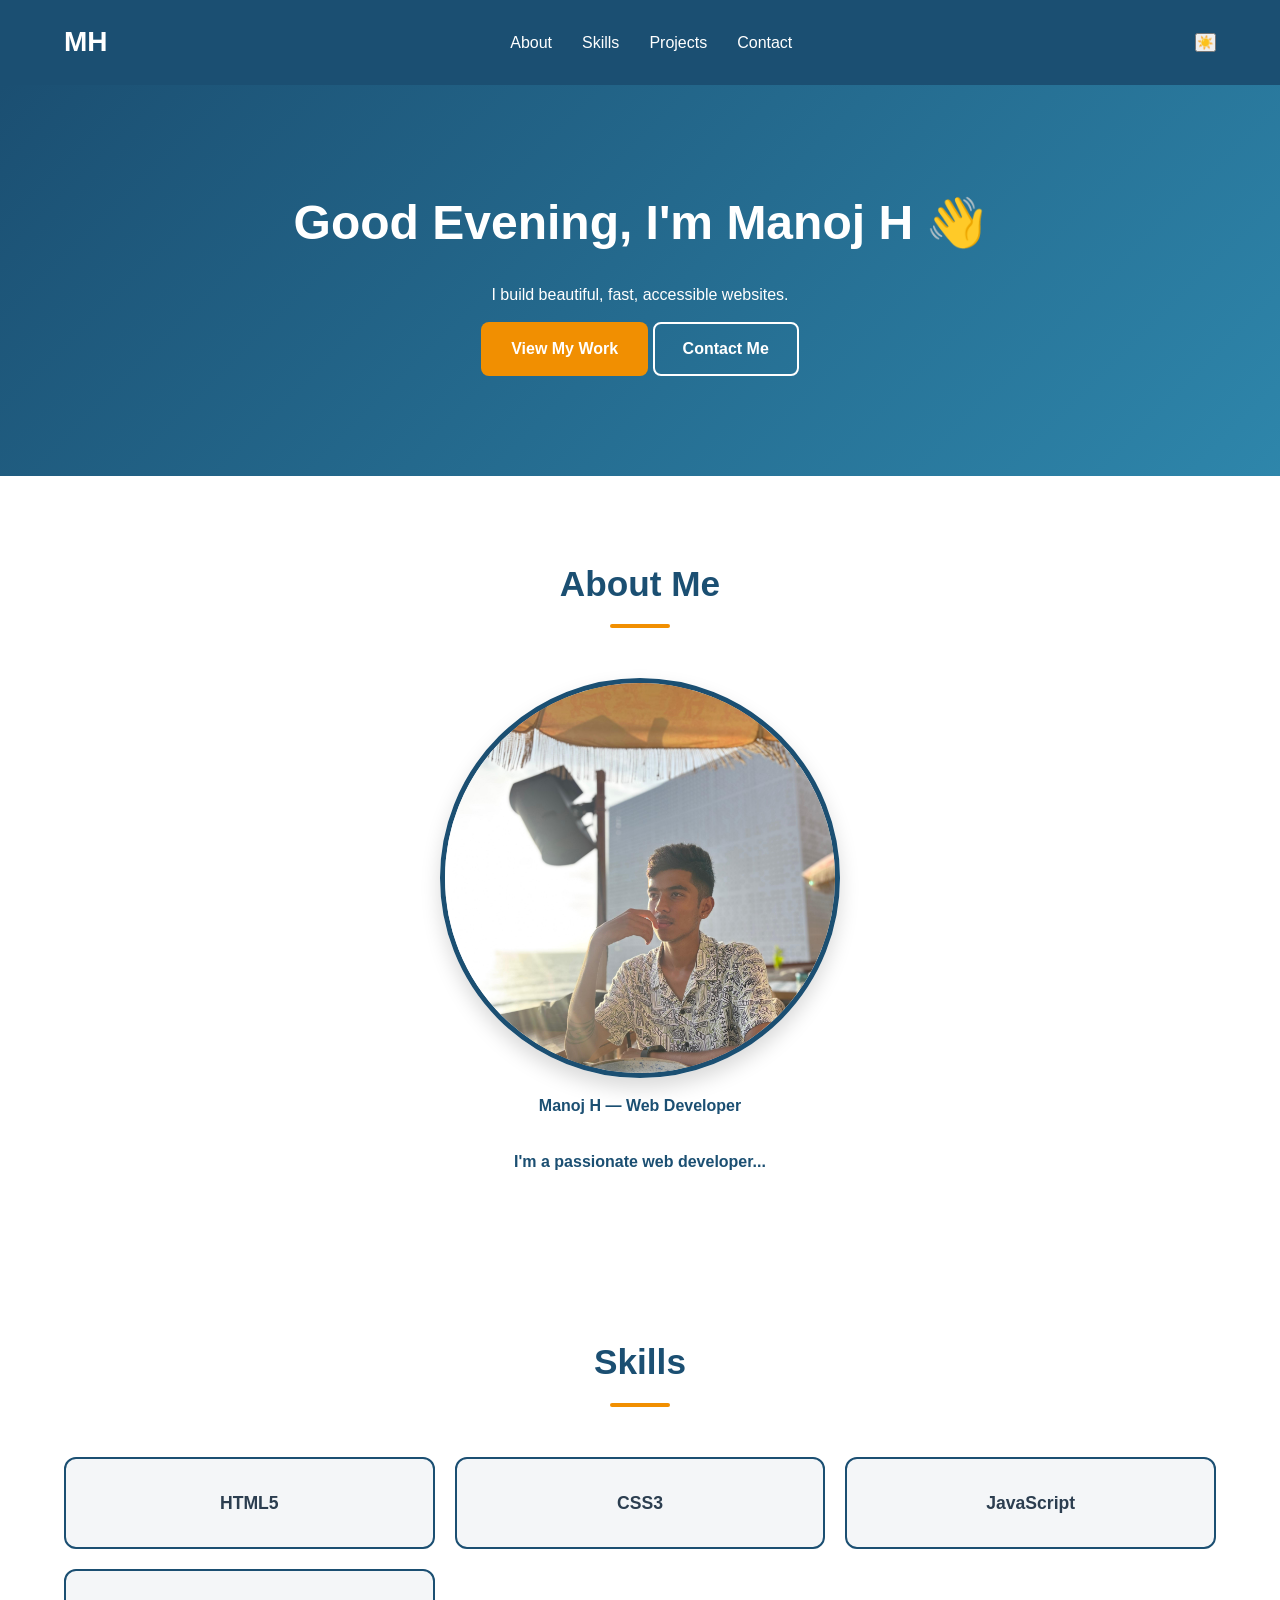
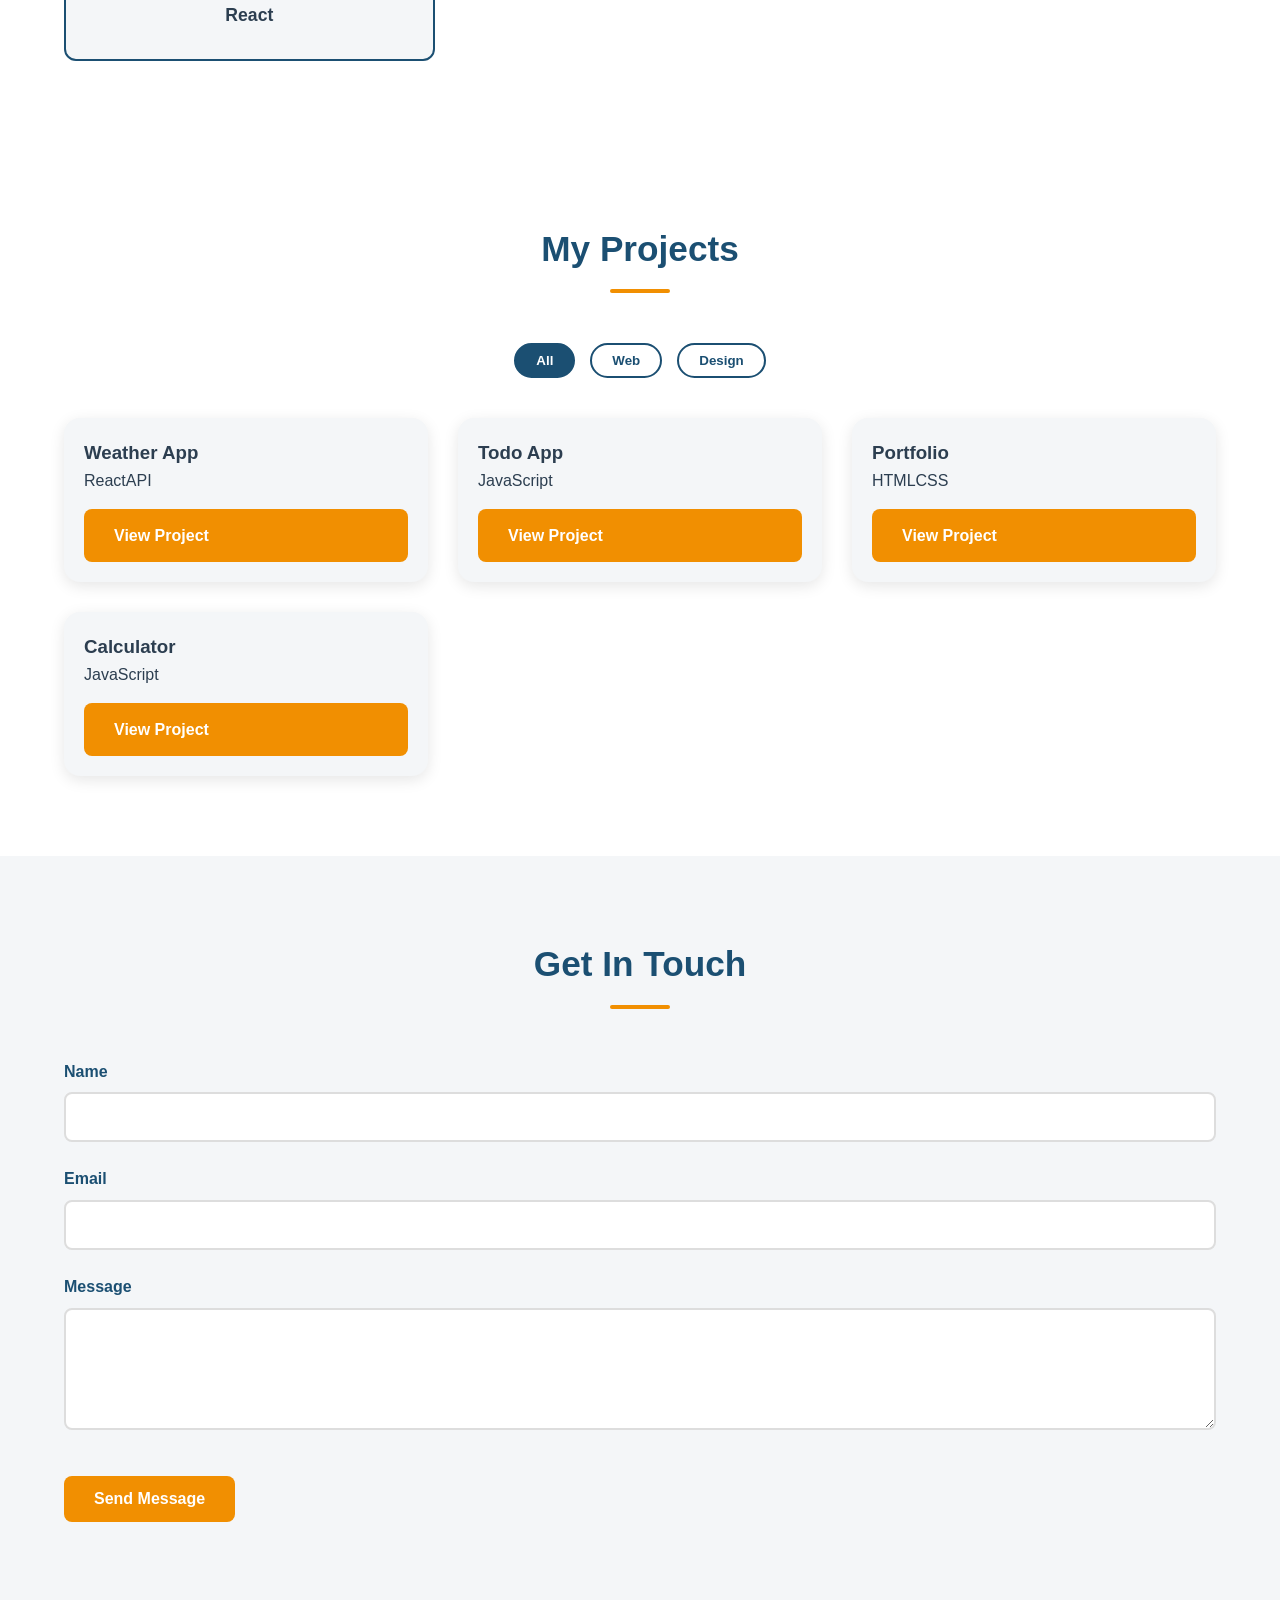
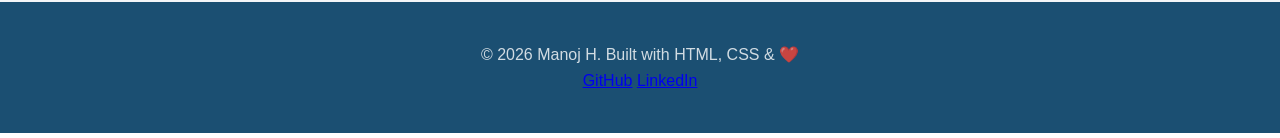
<file: index.html>
<!DOCTYPE html>
<html lang="en">
<head>
    <meta charset="UTF-8">
    <meta name="viewport" content="width=device-width, initial-scale=1.0">
    <title>Manoj H | Web Developer</title>
    <meta name="description" content="Portfolio of Manoj H, web developer">
    <meta property="og:title" content="Manoj H | Web Developer">
    <meta property="og:image" content="preview.jpg">
    <link rel="stylesheet" href="styles.css">  <!-- Ready for Day 5! -->
    <link rel="icon" href="favicon.ico">
</head>
<body>
 
    <!-- HEADER + NAVIGATION -->
    <header class="site-header">
        <nav class="navbar">
            <div class="logo">MH</div>
            <ul class="nav-links">
                <li><a href="#about">About</a></li>
                <li><a href="#skills">Skills</a></li>
                <li><a href="#projects">Projects</a></li>
                <li><a href="#contact">Contact</a></li>
            </ul>
                            <!-- FOR DARK MODE -->
            <button class="theme-toggle" aria-label="Toggle Dark Mode" title="Toggle Dark Mode">
                🌙
            </button>
            <!-- Mobile Menu -->
                <button
                    class="menu-toggle"
                    aria-label="Toggle Navigation"
                    aria-expanded="false">
                    ☰
                </button>
        </nav>
    </header>
 
    <!-- MAIN CONTENT -->
    <main>
 
        <!-- HERO SECTION -->
        <section class="hero-section">
            <h1>Hi, I'm <span class="highlight">Manoj H</span> 👋</h1>
             <p class="tagline">I build beautiful, fast, accessible websites.</p>
            <div class="hero-buttons">
                <a href="#projects" class="btn btn-primary">View My Work</a>
                <a href="#contact" class="btn btn-secondary">Contact Me</a>
            </div>
        </section>
 
        <!-- ABOUT SECTION -->
        <section id="about" class="about-section">
            <h2>About Me</h2>
            <div class="about-content">
                <figure class="profile-figure">
                    <img src="Images/profile.jpg" alt="Manoj H profile photo" width="400">
                    <figcaption>Manoj H — Web Developer</figcaption>
                </figure>
                <div class="about-text">
                    <p>I'm a passionate web developer...</p>
                </div>
            </div>
        </section>
 
        <!-- SKILLS SECTION -->
        <section id="skills" class="skills-section">
            <h2>Skills</h2>
            <div class="skills-grid">
                <div class="skill-item" data-level="90">HTML5</div>
                <div class="skill-item" data-level="80">CSS3</div>
                <div class="skill-item" data-level="75">JavaScript</div>
                <div class="skill-item" data-level="65">React</div>
            </div>
        </section>
 
        <!-- PROJECTS SECTION -->
        <section id="projects" class="projects-section">
            <h2>My Projects</h2>
            <div class= "project-filters">
                <!--The data-filter attribute is what our JS will read-->
                <button class="filter-btn active" data-filter="all">All</button>
                <button class="filter-btn " data-filter="web">Web</button>
                <button class="filter-btn " data-filter="design">Design</button>
            </div>
            <div class="projects-grid">
                <article class="project-card" data-category="web">
                    <img src="#.jpg" alt="Weather App screenshot">
                    <div class="project-card-body">
                        <h3>Weather App</h3>
                    <p>Real-time weather dashboard using OpenWeather API</p>
                    <div class="project-tags">
                        <span class="tag">React</span>
                        <span class="tag">API</span>
                    </div>
                    <a href="#" class="btn btn-primary">Live Demo</a>
                    <a href="#" class="btn btn-primary">GitHub</a>
                    </div>
                </article>                
            </div>
        </section>
 
        <!-- CONTACT SECTION -->
        <section id="contact" class="contact-section">
            <h2>Get In Touch</h2>
            <form id="contact-form" action="#" method="POST" novalidate>
                <div class="form-group">
                    <label for="name">Name</label>
                    <input type="text" id="name" name="name" required>
                </div>
                <div class="form-group">
                    <label for="email">Email</label>
                    <input type="email" id="email" name="email" required>
                </div>
                <div class="form-group">
                    <label for="message">Message</label>
                    <textarea id="message" name="message" rows="5" required></textarea>
                </div>
                <button type="submit" class="btn btn-primary">Send Message</button>
            </form>
        </section>
 
    </main>
 
    <!-- FOOTER -->
  <footer class="site-footer">
    <p>
        &copy; <span class="footer-year">2026</span> Manoj H.
        Built with HTML, CSS & ❤️
    </p>
 
    <nav aria-label="Social links">
        <a href="https://github.com/manoj18-sys/Portfolio_web_manoj26" target="_blank">GitHub</a>
        <a href="https://www.linkedin.com/in/manoj-h-1651bb371?utm_source=share_via&utm_content=profile&utm_medium=member_android" target="_blank">LinkedIn</a>
    </nav>
 </footer>
 
    <!-- JavaScript will go here from Day 8! -->
    <script src="script.js"></script>
</body>
</html>
</file>
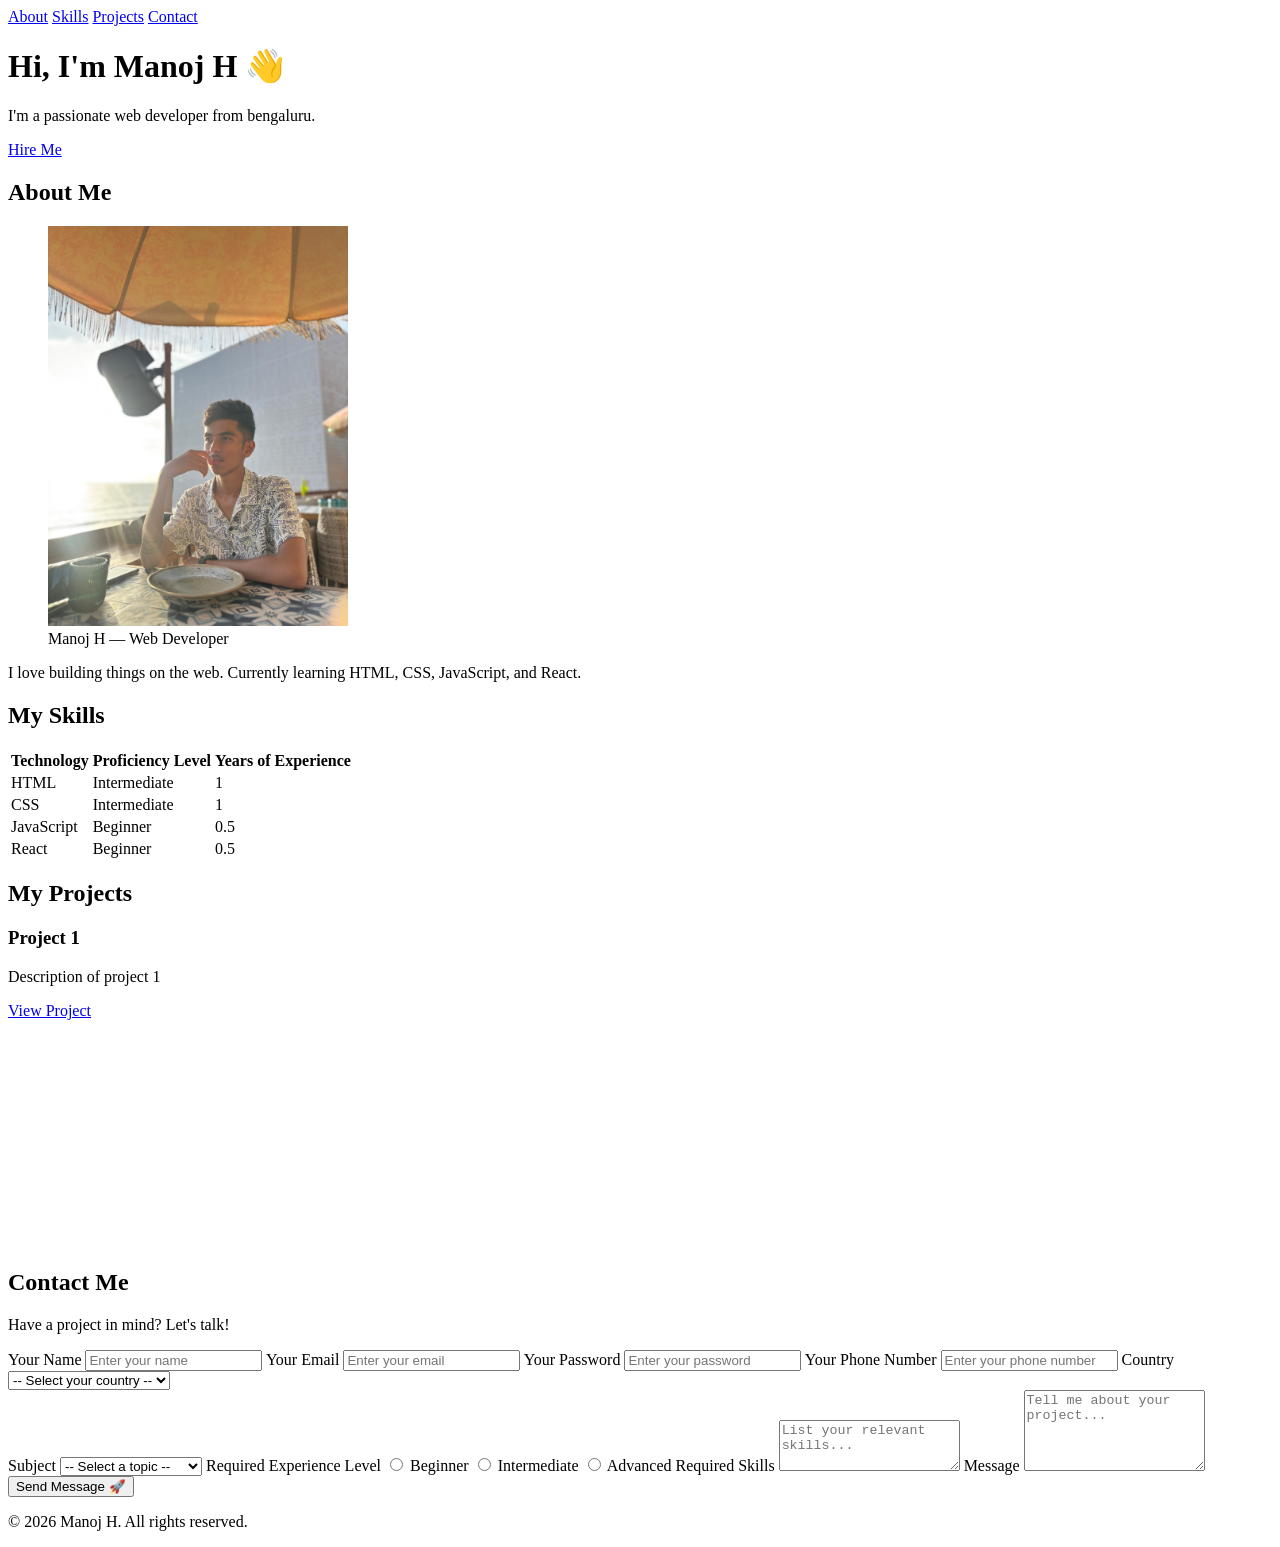
<file: index_1.html>
<!DOCTYPE html>
<html lang="en">
<head>
    <meta charset="UTF-8">
    <meta name="viewport" content="width=device-width, initial-scale=1.0">
    <!-- SEO Meta Tags -->
    <meta name="description" content="Full stack developer specializing in React, Node.js, and modern web technologies. Available for freelance projects and collaborations.">
    <meta name="keywords" content="Manoj, Portfolio, Web Developer, React, Node.js, JavaScript, HTML, CSS, Freelance Developer">
    <meta name="author" content="Manoj">
    <title>My Portfolio | Manoj</title>
    <!-- Open Graph Meta Tags for Social Media Sharing -->
    <meta property="og:title" content="My Portfolio | Manoj">
    <meta property="og:description" content="Full stack developer specializing in React, Node.js, and modern web technologies. Available for freelance projects and collaborations.">
    <meta property="og:image" content="Images/profile.jpg">
    <meta property="og:url" content="[Your Portfolio URL]">
    <meta property="og:type" content="website">
    <!-- Twitter Card Meta Tags -->
    <meta name="twitter:card" content="summary_large_image">
    <meta name="twitter:title" content="My Portfolio | Manoj">
    <meta name="twitter:description" content="Full stack developer specializing in React, Node.js, and modern web technologies. Available for freelance projects and collaborations.">
    <meta name="twitter:image" content="Images/profile.jpg">
    <!--Favicon-->
    <link rel="icon" type="image/png" href="Images/favicon.png" alt="Favicon">
    <title>My Portfolio | Manoj H </title>
</head>
<body> 
 
    <!-- NAVIGATION -->
    <nav>
        <a href="#about">About</a>
        <a href="#skills">Skills</a>
        <a href="#projects">Projects</a>
        <a href="#contact">Contact</a>
    </nav>
 
    <!-- HERO SECTION -->
    <header>
        <h1>Hi, I'm Manoj H 👋</h1>
        <p>I'm a passionate web developer from bengaluru.</p>
        <a href="#contact">Hire Me</a>
    </header>
 
    <!-- ABOUT SECTION -->
    <section id="about">
        <h2>About Me</h2>
        <figure class="profile-figure">
                    <img src="Images/port.jpg" alt="Manoj H profile photo" width="300">
                    <figcaption>Manoj H — Web Developer</figcaption>
                </figure>
        <p>I love building things on the web. Currently learning HTML, CSS,
           JavaScript, and React.</p>
    </section>
 
    <!-- SKILLS SECTION -->
    <section id="skills">
        <h2>My Skills</h2>
        <table>
    <thead>
        <tr>
            <th>Technology</th>
            <th>Proficiency Level</th>
            <th>Years of Experience</th>
        </tr>
    </thead>
    <tbody>
        <tr>
            <td>HTML</td>
            <td>Intermediate</td>
            <td>1</td>
        </tr>
 <tr>
            <td>CSS</td>
            <td>Intermediate</td>
            <td>1</td>
        </tr>
        <tr>
            <td>JavaScript</td>
            <td>Beginner</td>
            <td>0.5</td>
        </tr>
        <tr>
            <td>React</td>
            <td>Beginner</td>
            <td>0.5</td>
        </tr>
    </tbody>
</table>
    </section>
 
    <!-- PROJECTS SECTION -->
    <section id="projects">
        <h2>My Projects</h2>
        <div class="project-card">
            <h3>Project 1</h3>
            <p>Description of project 1</p>
            <a href="#">View Project</a>
        </div>
        <iframe width="400" height="225" src="https://www.youtube.com/embed/3LRZRSIh_KE?si=mD-ejigC3IXx15Uf" title="YouTube video player" frameborder="0" allow="accelerometer; autoplay; clipboard-write; encrypted-media; gyroscope; picture-in-picture; web-share" referrerpolicy="strict-origin-when-cross-origin" allowfullscreen></iframe>
    </section>
 
    <!-- CONTACT SECTION -->
    <section id="contact">
    <h2>Contact Me</h2>
    <p>Have a project in mind? Let's talk!</p>
 
    <section>
        <form action="#" method="POST">
            <label for="name">Your Name</label>
            <input type="text" id="name" name="name"
                   placeholder="Enter your name" required>
 
        <label for="email">Your Email</label>
        <input type="email" id="email" name="email"
               placeholder="Enter your email" required>
        <label for="password">Your Password</label>
        <input type="password" id="password" name="password" minlength="8"
               placeholder="Enter your password" required>
        <label for="phone">Your Phone Number</label>
        <input type="tel" id="phone" name="phone" minlength="10" maxlength="15"
               placeholder="Enter your phone number" required>
        <label for="country">Country</label>
        <select id="country" name="country" required>
            <option value="">-- Select your country --</option>
            <option value="india">India</option>
            <option value="usa">USA</option>
            <option value="uk">UK</option>
            <option value="canada">Canada</option>
            <option value="australia">Australia</option>
        </select>
        </section>
        
        <label for="subject">Subject</label>
        <select id="subject" name="subject">
            <option value="">-- Select a topic --</option>
            <option value="hire">I want to hire you</option>
            <option value="collab">I want to collaborate</option>
            <option value="other">Other</option>
        </select>
        <label for="experience">Required Experience Level</label>
        <label><input type="radio" name="experience" value="Beginner" required> Beginner</label>
        <label><input type="radio" name="experience" value="Intermediate" required> Intermediate</label>
        <label><input type="radio" name="experience" value="Advanced" required> Advanced</label>
        <label for="skills">Required Skills</label>
        <textarea id="skills" name="skills" rows="3"
                  placeholder="List your relevant skills..." required></textarea>
        <label for="message">Message</label>
        <textarea id="message" name="message" rows="5"
                  placeholder="Tell me about your project..." required></textarea>
 
       <button type="submit" aria-label="Submit button">Send Message 🚀</button>
    </form>
</section>
 
    <!-- FOOTER -->
    <footer>
        <p>&copy; 2026 Manoj H. All rights reserved.</p>
    </footer>
 
</body>
</html>
</file>
<file: styles.css>
/* styles.css - Start styling your potfolio website here */
/* === RESET & BASE === */
*{
    margin: 0;
    padding: 0;
    box-sizing: border-box;
}
/* CSS Custom Properties (variables) - DRY Principle */
:root {
    --primary: #1B4F72;
    --accent: #F18F01;
    --text: #2C3E50;
    --light: #F4F6F8;
    --white: #FFFFFF;
    --font-main: 'Segoe UI', Tahoma, Geneva, Verdana, sans-serif;

}
body {
    font-family: var(--font-main);
    color: var(--text);
    line-height: 1.6;
    background-color: var(--white);
}
/* NAVIGATION */
.site-header{
    position: sticky;
    top: 0;
    z-index: 1000;
    background: var(--primary);
    transition: background 0.3s ease, box-shadow 0.3s ease; /*Day 9*/
}
.navbar {
    display: flex;
    justify-content: space-between;
    align-items: center;
    padding: 20px 5%;
   
}
.logo{
    font-size: 28px;
    font-weight: bold;
    color: var(--white);
}
.nav-links {
    list-style: none;
    display: flex;
    gap: 30px;
}
.nav-links a {
    color: var(--white);
    text-decoration: none;
    font-weight: 500;
    transition: color 0.3s;
}
.nav-links a:hover {
    color: var(--accent);

}
.nav-links a.active{
    color: var(--accent);
    font-weight: bold;
    border-bottom: 2px solid var(--accent);
}
/* === BUTTON STYLES === */
.btn{
    display: inline-block;
    padding: 12px 28px;
    border-radius: 8px;
    text-decoration: none;
    font-weight: 600;
    font-size: 1rem;
    cursor: pointer;
    border: 2px solid transparent;
    transition: all 0.3s ease;
    margin-top: 15px;
      
}
.btn-primary{
    background: var(--accent);
    color: var(--white);
    
}
.btn-primary:hover{
    background: transparent;
    color: var(--accent);
    border-color: var(--accent);
}
.btn-secondary{
    background: transparent;
    color: var(--white);
    border-color: var(--white);
}
.btn-secondary:hover{
    background: var(--white);
    color: var(--primary);
}
.project-filters{
    display: flex;
    justify-content: center;
    gap: 15px;
    margin-bottom: 30px;
}
.filter-btn{
    padding: 8px 20px;
    background: transparent;
    border: 2px solid var(--primary);
    color: var(--primary);
    border-radius: 25px;
    cursor: pointer;
    font-weight: 600;
    transition: all 0.3s ease;
}
.filter-btn:hover,
.filter-btn.active{
    background: var(--primary);
    color: var(--white);

}
/* === SECTION STYLES === */
section{
    padding: 80px 5%;
}
section h2{
    text-align: center;
    font-size: 2.2rem;
    margin-bottom: 50px;
    color: var(--primary);
}

section h2::after{
    content: '';
    display: block;
    width: 60px;
    height: 4px;
    background: var(--accent);
    margin: 12px auto 0;
    border-radius: 2px;
}

/* HERO SECTION */
.hero-section {
    text-align: center;
    background: linear-gradient(135deg, var(--primary), #2E86AB);
    color: var(--white);
    padding: 100px 5%;
}
.hero-section h1 {
    font-size: 3rem;
    margin-bottom: 20px;

}
/* === ABOUT SECTION === */
.about-content{
    display: flex;
    flex-direction: column;
    align-items: center;
    justify-content: center;
    gap:30px;
    max-width: 1000px;
    margin: 0 auto;
    text-align: center;
}
.profile-figure{
    display: flex;
    flex-direction: column;
    align-items: center;
    text-align: center;
   
}
.profile-figure img{
   aspect-ratio: 1/1;
    object-fit: cover;
    border-radius: 50%;
    border: 5px solid var(--primary);
    box-shadow: 0 10px 20px rgba(0,0,0,0.15);
    transition: transform 0.3s ease;
}

.profile-figure img:hover{
    transform: scale(1.05); /* Slight zoom effect on hover */
}
figcaption{
    margin-top: 15px;
    font-weight: bold;
    color: var(--primary);
}

.about-text{
    max-width: 700px;
    text-align: center;
    font-weight: bold;
    color: var(--primary);
    
}
/* SKILLS SECTION */
.skills-grid{
    display:grid;
    grid-template-columns: repeat(auto-fill,minmax(300px,1fr));
    gap: 20px;
    margin-top: 40px;
    justify-items: space-between;
}
.skill-item{
    background: var(--light);
    border: 2px solid var(--primary);
    border-radius: 12px;
    padding: 30px 20px;
    text-align: center;
    font-weight: bold;
    font-size: 1.1rem;
    transition: transform 0.3s, box-shadow 0.3s;
}
.skill-item:hover{
    transform: translateY(-5px);
    box-shadow: 0 10px 30px rgba(0,0,0,0.15);
}
/* PROJECTS SECTION */
.projects-grid{
    display:grid;
    grid-template-columns: repeat(auto-fill,minmax(300px,1fr));
    gap: 30px;
    margin-top: 40px;
}
.project-card{
    background: var(--light);
    border-radius: 16px;
    overflow: hidden;
    box-shadow: 0 4px 15px rgba(0,0,0,0.1);
    transition: transform 0.3s, box-shadow 0.3s;
    display: flex;
    flex-direction: column;
}
.project-card:hover{
    transform: translateY(-8px);
    box-shadow: 0 15px 40px rgba(0,0,0,0.2);
}
.project-card img{
    width: 100%;
    height:200px;
    object-fit: cover;
}
.project-card-body{
  padding: 20px;
  flex: 1;
  display: flex;
  flex-direction: column;
}
/* === CONTACT FORM === */
.contact-section{
    background: var(--light);
}

.form-group{
    margin-bottom: 24px;
}

.form-group label{
    display: block;
    margin-bottom: 8px;
    font-weight: 600;
    color: var(--primary);
}

.form-group input,
.form-group textarea,
.form-select{
    width: 100%;
    padding: 14px 16px;
    border: 2px solid #DDD;
    border-radius: 8px;
    font-size: 1rem;
    transition: border-color 0.3s;
}
.form-group input:focus,
.form-group textarea:focus,
.form-group .form-select:focus{
    border-color: var(--primary);
    outline: none;
    box-shadow: 0 0 0 3px rgba(27, 79, 114, 0.2);
}
/* === FOOTER === */
.site-footer{
    background: var(--primary);
    color: rgba(255, 255, 255, 0.8);
    text-align: center;
    padding: 40px 5%;
}
/* === RESPONSIVE === */
@media (max-width: 768px){
    .hero-section h1 {font-size: 2rem;}
    .projects-grid {grid-template-columns: 1fr;}
}
/* CSS ADDED FOR MENU TOGGLE */
/* === MOBILE NAVIGATION ==== */
.menu-toggle{
    display: none;
    background: none;
    border: none;
    color: #fff;
    font-size: 30px;
    cursor: pointer;

}
@media (max-width:768px){
    .menu-toggle{
        display:block;
    }
    .nav-links{
        display:none;
        position:absolute;
        top:70px;
        left:0;
        width:100%;
        background:#1B4F72;
        flex-direction:column;
        text-align:center;
        padding:20px 0;
        gap:20px;
    }
.nav-links.open{
        display:flex;

    }
}
.site-header.scrolled{
    box-shadow: 0 2px 20px rgba(0, 0, 0, 0.2);
}
/* === ANIMATIONS === */
@keyframes fadeInUp{
    from { opacity: 0; transform: translateY(30px); }
    to { opacity: 1; transform: translateY(0); }
}
.hero-section h1{
    animation: fadeInUp 0.8s ease 0.2s both;
}
.tagline{
    animation: fadeInUp 0.8s ease 0.4s both;
}
.hero-buttons{
    animation: fadeInUp 0.8s ease 0.6s both;
}

/* FOR DARK MODE CSS CODE */
/* ========================================
   DARK MODE
======================================== */
 
 
/* Smooth Transition */
body,
.site-header,
.hero-section,
.skill-item,
.project-card,
.contact-section,
.site-footer,
input,
textarea,
.btn,
a {
    transition: all 0.3s ease;
}
 
 
/* Body */
body[data-theme="dark"] {
    background: #121212;
    color: #f5f5f5;
}
 
 
/* Header */
body[data-theme="dark"] .site-header,
body[data-theme="dark"] .navbar {
    background: #1a1a1a;
}
 
 
/* Navigation Links */
body[data-theme="dark"] .nav-links a {
    color: #ffffff;
}
 
 
body[data-theme="dark"] .nav-links a:hover,
body[data-theme="dark"] .nav-links a.active {
    color: #F18F01;
}
 
 
/* Logo */
body[data-theme="dark"] .logo {
    color: #ffffff;
}
 
 
/* Hero */
body[data-theme="dark"] .hero-section {
    background: linear-gradient(135deg, #111827, #1f2937);
}
 
 
/* Highlight */
body[data-theme="dark"] .highlight {
    color: #F18F01;
}
 
 
/* About */
body[data-theme="dark"] .about-section {
    background: #121212;
    color: #f5f5f5;
}
 
 
/* Skills */
body[data-theme="dark"] .skills-section {
    background: #181818;
}
 
 
body[data-theme="dark"] .skill-item {
    background: #242424;
    color: #ffffff;
    border-color: #F18F01;
}
 
 
/* Projects */
body[data-theme="dark"] .projects-section {
    background: #121212;
}
 
 
body[data-theme="dark"] .project-card {
    background: #242424;
    color: #ffffff;
    box-shadow: 0 5px 20px rgba(255,255,255,0.08);
}
 
 
body[data-theme="dark"] .project-card h3,
body[data-theme="dark"] .project-card p {
    color: #ffffff;
}
 
 
/* Tags */
body[data-theme="dark"] .tag {
    background: #F18F01;
    color: #ffffff;
}
 
 
/* Contact */
body[data-theme="dark"] .contact-section {
    background: #181818;
}
 
 
/* Form */
body[data-theme="dark"] input,
body[data-theme="dark"] textarea {
    background: #2b2b2b;
    color: #ffffff;
    border: 1px solid #555;
}
 
 
body[data-theme="dark"] input::placeholder,
body[data-theme="dark"] textarea::placeholder {
    color: #bdbdbd;
}
 
 
body[data-theme="dark"] label {
    color: #ffffff;
}
 
 
/* Buttons */
body[data-theme="dark"] .btn-primary {
    background: #F18F01;
    color: #ffffff;
}
 
 
body[data-theme="dark"] .btn-secondary {
    border-color: #ffffff;
    color: #ffffff;
}
 
 
body[data-theme="dark"] .btn-secondary:hover {
    background: #ffffff;
    color: #121212;
}
 
 
/* Footer */
body[data-theme="dark"] .site-footer {
    background: #1a1a1a;
    color: #cccccc;
}
 
 
body[data-theme="dark"] .site-footer a {
    color: #ffffff;
}
 
 
body[data-theme="dark"] .site-footer a:hover {
    color: #F18F01;
}
 
 
/* Theme Button */
body[data-theme="dark"] .theme-toggle {
    background: #333333;
    color: #ffffff;
    border: 1px solid #666666;
}

.form-group input.error,
.form-group textarea.error {
    border: 2px solid red;
}
</file>
